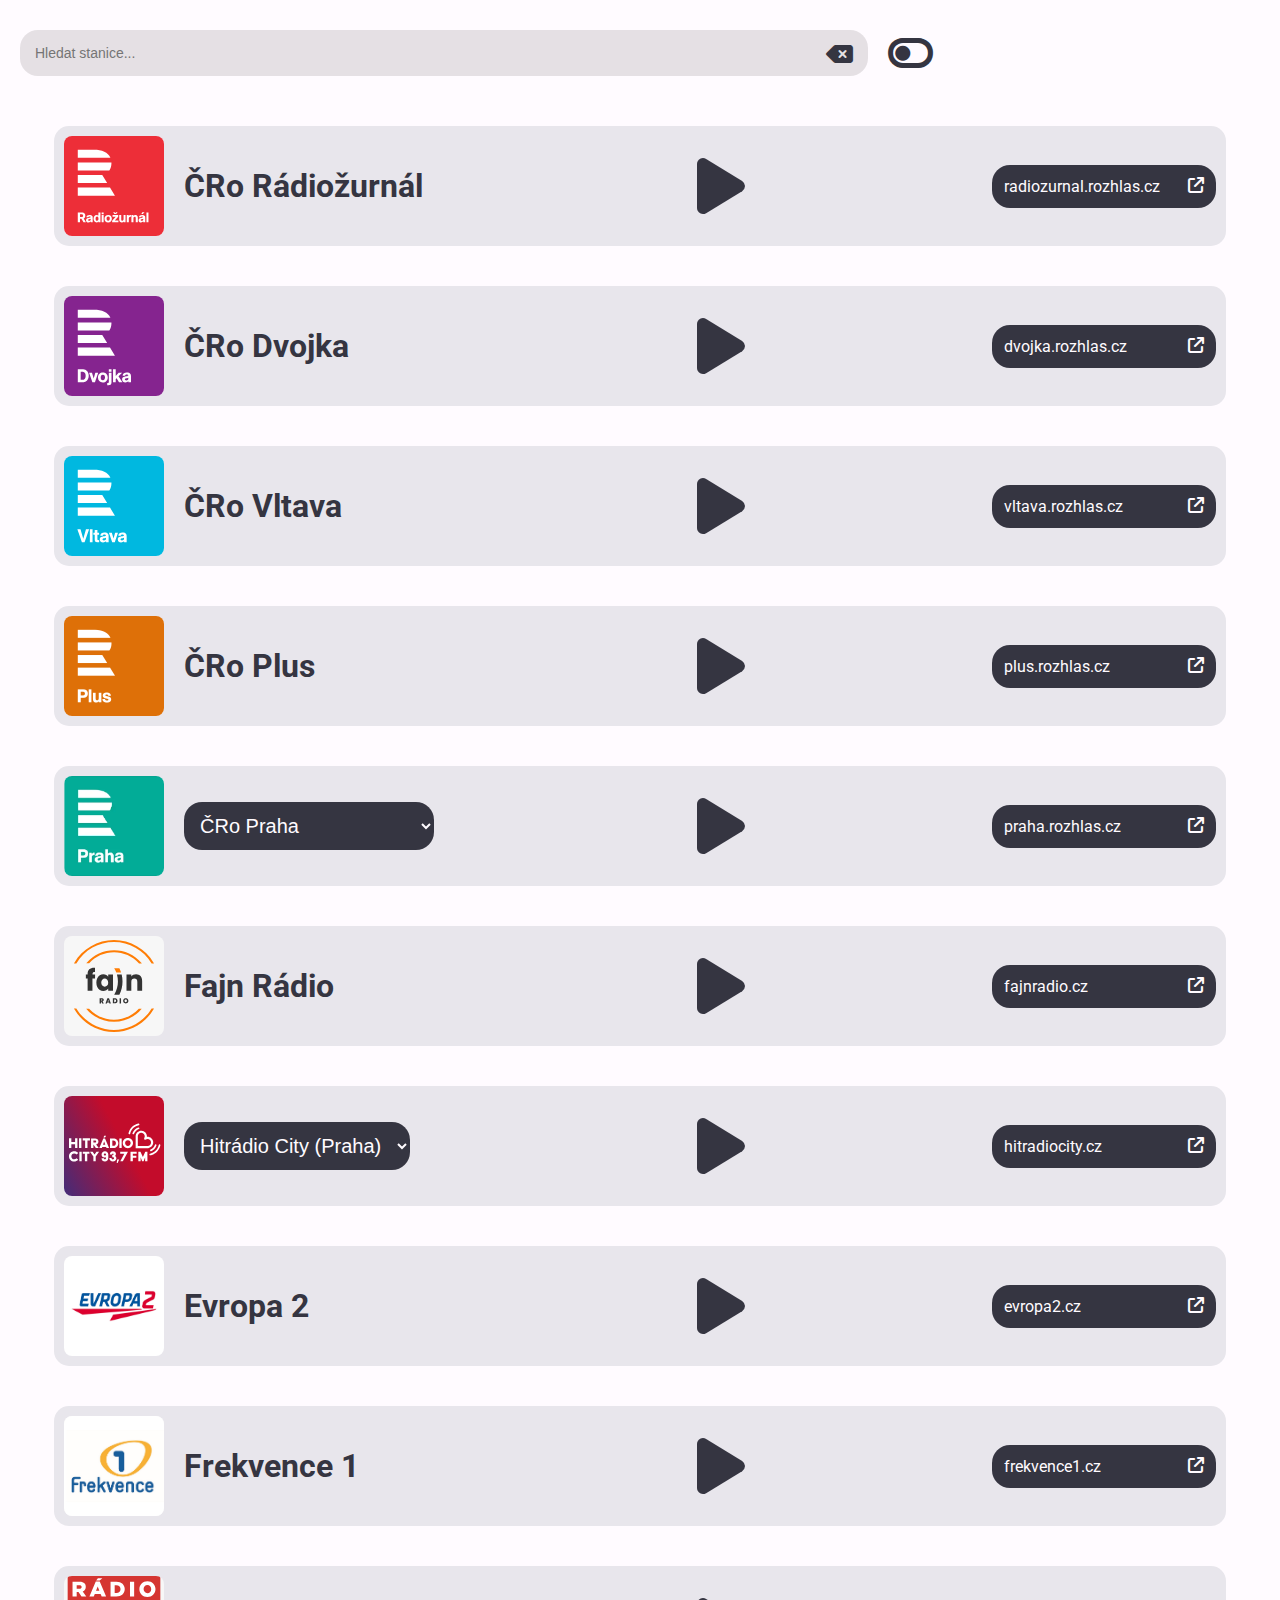
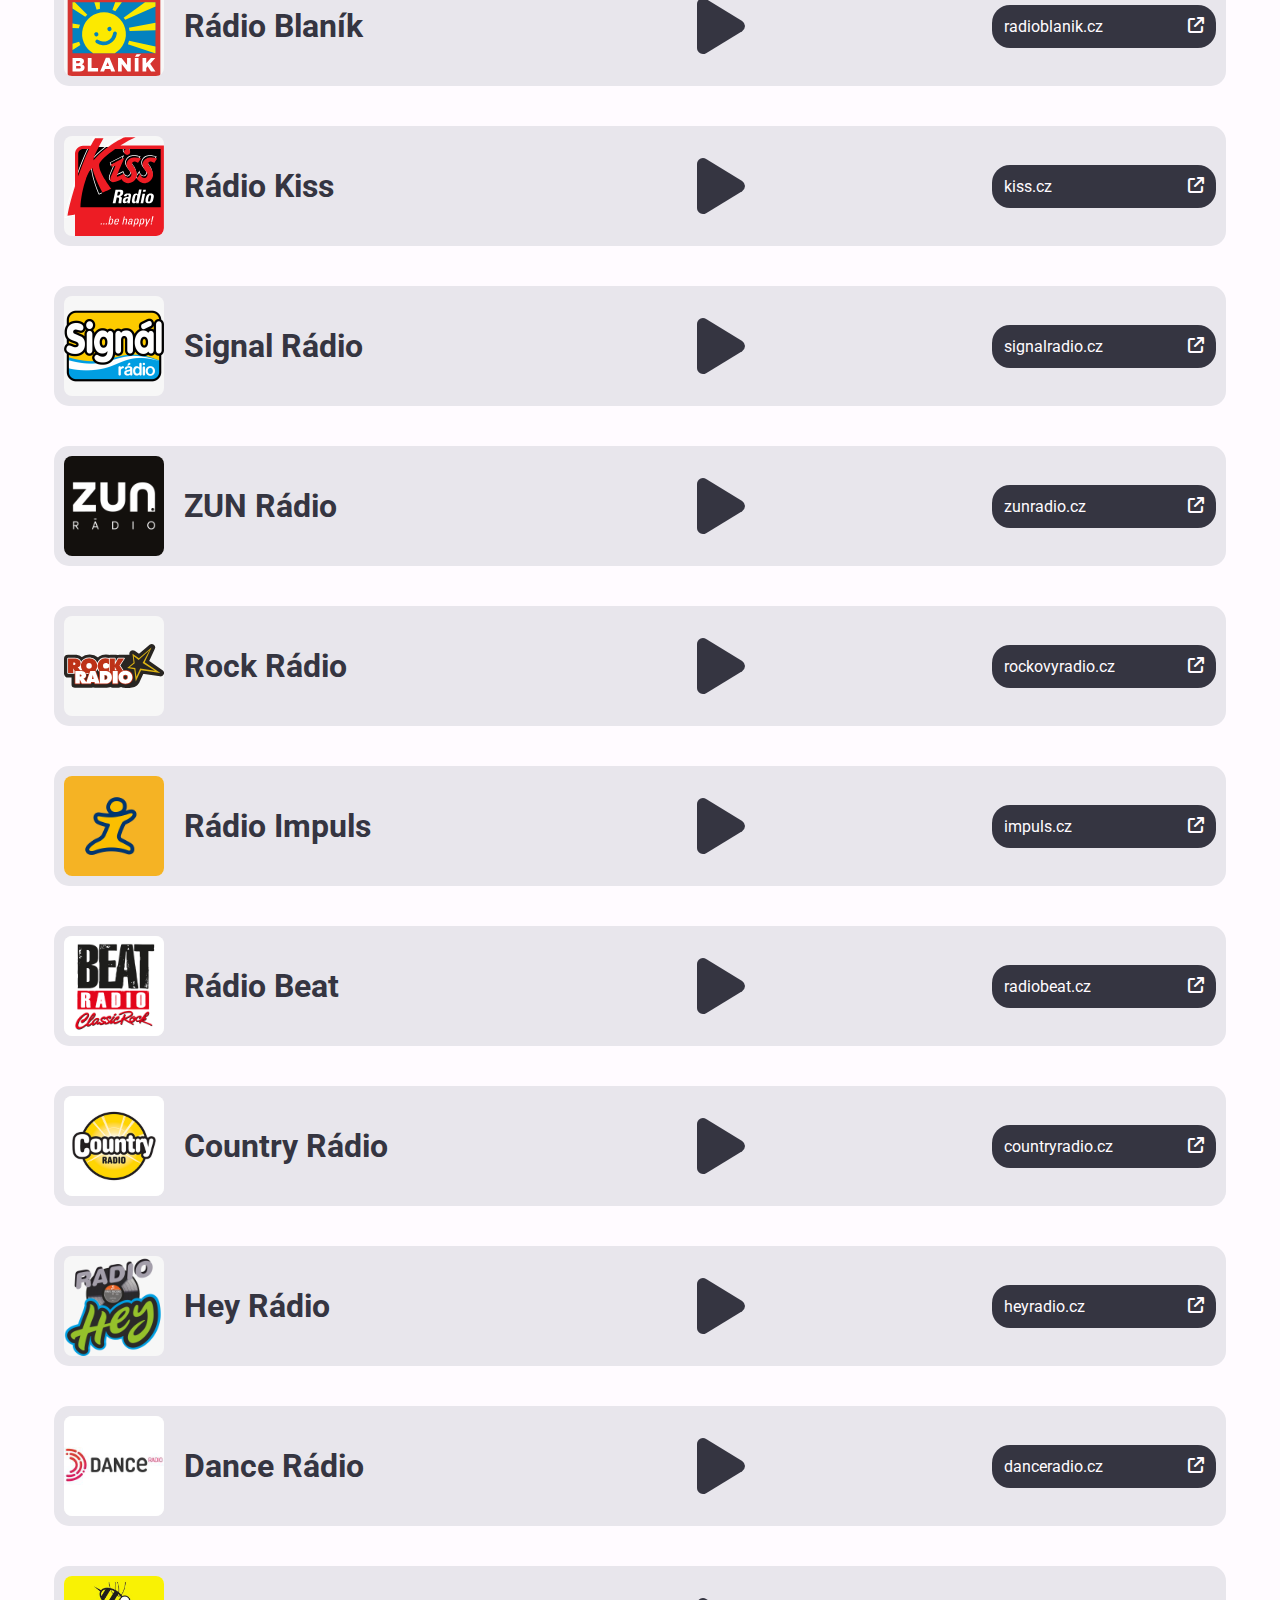
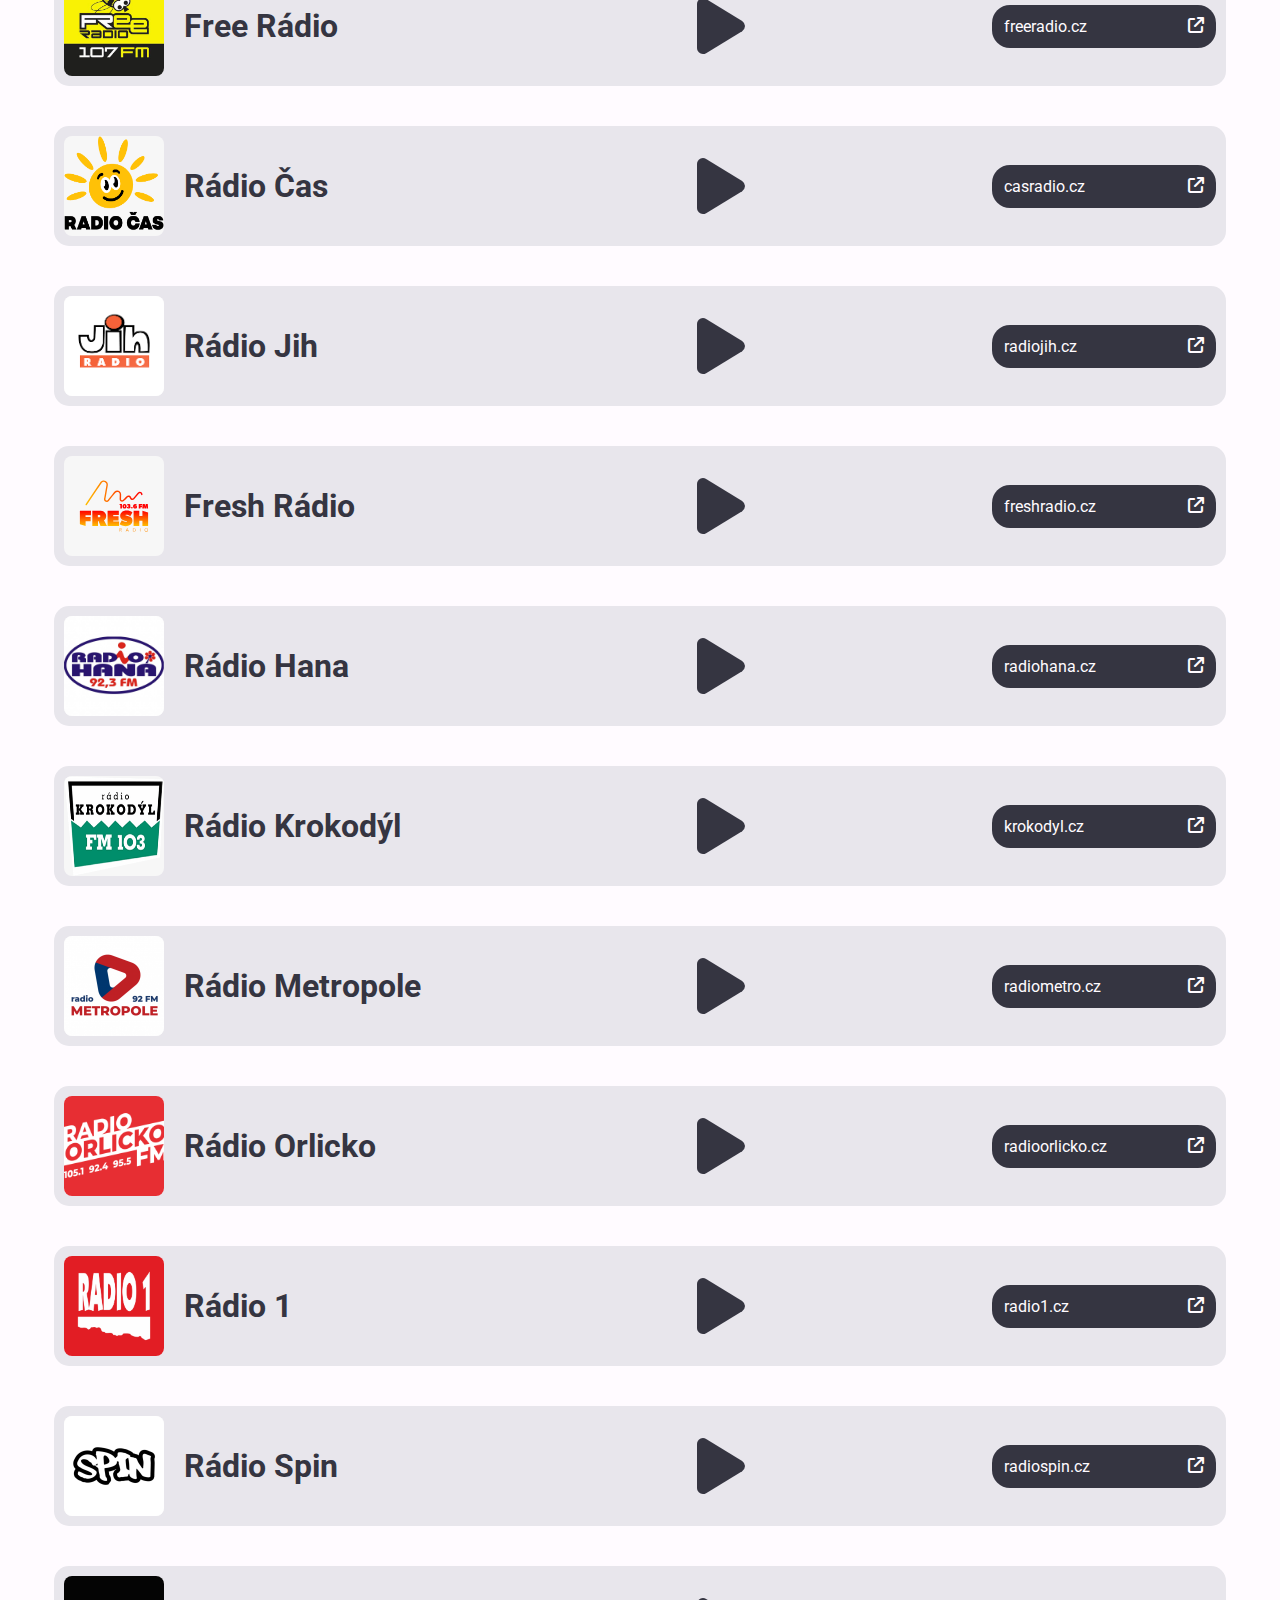
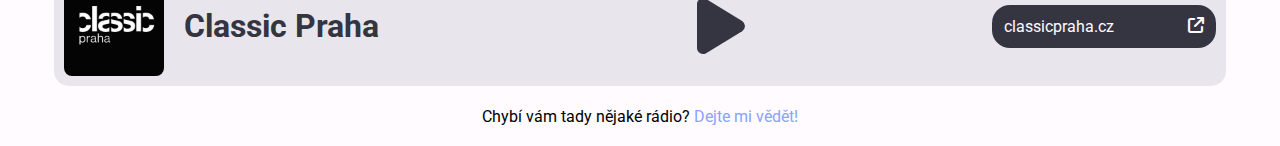
<file: index.html>
<!DOCTYPE html>
<html lang="cs">
    <head>
        <meta charset="UTF-8">
        <meta name="viewport" content="width=device-width, initial-scale=1.0">
        <meta name="keywords" content="radioproud, radia">
        <meta name="description" content="Rádioproud - česká rádia online. Poslouchejte své oblíbené stanice online.">
        <title>Rádioproud - česká rádia online.</title>
        <link rel="stylesheet" href="styles.css">
        <script src="script.js"></script>
        <script src="theme.js"></script>
        <link href="https://cdnjs.cloudflare.com/ajax/libs/font-awesome/6.4.2/css/all.min.css" rel="stylesheet">
        <link rel="icon" type="image/x-icon" href="imgs/favicon.ico">
        <meta name="google-site-verification" content="kp-Eqzgb1NnwA1OYciJTHheDg7MtMXnGhULU8Ywv3x0" />
    </head>
    <body>
        <audio id="rzurnal" src="https://rozhlas.stream/radiozurnal_mp3_128.mp3" preload="none"></audio><audio id="rdvojka" src="https://rozhlas.stream/dvojka_mp3_128.mp3" preload="none"></audio><audio id="rvltava" src="https://rozhlas.stream/vltava_mp3_256.mp3" preload="none"></audio><audio id="rplus" src="https://rozhlas.stream/plus_mp3_128.mp3" preload="none"></audio><audio id="rpraha" src="https://rozhlas.stream/regina_mp3_128.mp3" preload="none"></audio><audio id="rbrno" src="https://rozhlas.stream/brno_mp3_128.mp3" preload="none"></audio><audio id="rostrava" src="https://rozhlas.stream/ostrava.mp3" preload="none"></audio><audio id="rolomouc" src="https://rozhlas.stream/olomouc_mp3_128.mp3" preload="none"></audio><audio id="rcb" src="https://rozhlas.stream/ceske_budejovice_mp3_128.mp3" preload="none"></audio><audio id="rhk" src="https://rozhlas.stream/hradec_kralove_mp3_128.mp3" preload="none"></audio><audio id="rkv" src="https://rozhlas.stream/karlovy_vary_mp3_128.mp3" preload="none"></audio><audio id="rliberec" src="https://rozhlas.stream/liberec_mp3_128.mp3" preload="none"></audio><audio id="rpardubice" src="https://rozhlas.stream/pardubice_mp3_128.mp3" preload="none"></audio><audio id="rplzen" src="https://rozhlas.stream/plzen_mp3_128.mp3" preload="none"></audio><audio id="rregion" src="https://rozhlas.stream/region_mp3_128.mp3" preload="none"></audio><audio id="rsever" src="https://rozhlas.stream/sever_mp3_128.mp3" preload="none"></audio><audio id="rvysocina" src="https://rozhlas.stream/vysocina_mp3_128.mp3" preload="none"></audio><audio id="rzlin" src="https://rozhlas.stream/zlin_mp3_128.mp3" preload="none"></audio><audio id="fajn" src="https://playerservices.streamtheworld.com/api/livestream-redirect/FAJN_RADIO_128.mp3" preload="none"></audio><audio id="hitradio-city-praha" src="https://playerservices.streamtheworld.com/api/livestream-redirect/HITRADIO_CITY_PRAHA_128.mp3" preload="none"></audio><audio id="hitradio-city-brno" src="https://ice.radia.cz/citybrno128.mp3" preload="none"></audio><audio id="hitradio-orion" src="https://ice.radia.cz/orion128.mp3" preload="none"></audio><audio id="hitradio-contact" src="https://ice3.radia.cz/hitradiocontact128.mp3" preload="none"></audio><audio id="hitradio-cernahora" src="https://ice.radia.cz/cernahora128.mp3" preload="none"></audio><audio id="hitradio-faktor" src="https://playerservices.streamtheworld.com/api/livestream-redirect/HITRADIO_FAKTOR_128.mp3" preload="none"></audio><audio id="hitradio-fmplus" src="https://playerservices.streamtheworld.com/api/livestream-redirect/HITRADIO_FMPLUS_128.mp3" preload="none"></audio><audio id="hitradio-northmusic" src="https://ice.radia.cz/hitradionorthmusic128.mp3" preload="none"></audio><audio id="hitradio-vysocina" src="https://playerservices.streamtheworld.com/api/livestream-redirect/HITRADIO_VYSOCINA_128.mp3" preload="none"></audio><audio id="hitradio-zlin" src="https://ice.radia.cz/radiozlin128.mp3" preload="none"></audio><audio id="e2" src="https://ice.actve.net/fm-evropa2-128" preload="none"></audio><audio id="f1" src="https://ice.actve.net/fm-frekvence1-128" preload="none"></audio><audio id="blanik" src="https://playerservices.streamtheworld.com/api/livestream-redirect/RADIO_BLANIK_128.mp3" preload="none"></audio><audio id="kiss" src="https://icecast4.play.cz/kiss128.mp3" preload="none"></audio><audio id="signal" src="https://icecast1.play.cz/signal192.mp3" preload="none"></audio><audio id="zun" src="https://icecast9.play.cz/zun192.mp3" preload="none"></audio><audio id="rockradio" src="https://playerservices.streamtheworld.com/api/livestream-redirect/ROCK_RADIO_128.mp3" preload="none"></audio><audio id="impuls" src="https://icecast1.play.cz/impuls128.mp3" preload="none"></audio><audio id="beat" src="https://ice5.radia.cz/beat128.mp3" preload="none"></audio><audio id="country" src="https://icecast4.play.cz/country128.mp3" preload="none"></audio><audio id="heyradio" src="https://icecast3.play.cz/hey-radio128.mp3" preload="none"></audio><audio id="dance-praha" src="https://ice.actve.net/dance-radio320.mp3" preload="none"></audio><audio id="free-radio-brno" src="https://icecast8.play.cz/freeradio128.mp3" preload="none"></audio><audio id="jih" src="https://icecast6.play.cz/jih128.mp3" preload="none"></audio><audio id="fresh-radio-ostrava" src="https://icecast.beatzone.cz/radio/8000/320.mp3" preload="none"></audio><audio id="hana" src="https://icecast8.play.cz/hana128.mp3" preload="none"></audio><audio id="krokodyl" src="https://icecast4.play.cz/krokodyl128.mp3" preload="none"></audio><audio id="metropole" src="https://icecast9.play.cz/metropole128.mp3" preload="none"></audio><audio id="orlicko" src="https://server.radioorlicko.cz/stream192.mp3" preload="none"></audio><audio id="r1" src="https://n22a-eu.rcs.revma.com/stk8hrvb938uv" preload="none"></audio><audio id="spin" src="https://ice5.radia.cz/spin128.mp3" preload="none"></audio><audio id="classic-praha" src="https://icecast8.play.cz/classic128.mp3" preload="none"></audio><audio id="cas" src="https://icecast6.play.cz/casradio128.mp3" preload="none"></audio>
        <header>
            <div class="searchbar">
                <input type="text" class="searchbar-field" placeholder="Hledat stanice...">
                <i class="fa-solid fa-delete-left delete-icon" onclick="eraseSearch()"></i>
            </div>
            <i class="fa-solid fa-toggle-off taskbar-icons toggle-btn" onclick="toggleMode()"></i>
        </header>
        
        <main>
            <div id="noStationsFound">Nebyly nalezeny žádné stanice</div>
            <audio class="audioPlayer"></audio>
            
            <div class="box">
                <div class="box1"><img src="imgs/rzurnal.svg" class="radio-logo"></div>
                <div class="box2"><h1>ČRo Rádiožurnál</h1></div>
                <div class="box3"><i class="fa-solid fa-play fa-custom-size playbtn" onclick="playRadio('rzurnal')" data-radio-id="rzurnal"></i></div>
                <div class="box4"><a href="https://radiozurnal.rozhlas.cz/" target="_blank"><div class="btn btn-link">radiozurnal.rozhlas.cz<i class="fa-solid fa-arrow-up-right-from-square icon-right"></i></div></a></div>
            </div>
            
            <div class="box">
                <div class="box1"><img src="imgs/rdvojka.svg" class="radio-logo"></div>
                <div class="box2"><h1>ČRo Dvojka</h1></div>
                <div class="box3"><i class="fa-solid fa-play fa-custom-size playbtn" onclick="playRadio('rdvojka')" data-radio-id="rdvojka"></i></div>
                <div class="box4"><a href="https://dvojka.rozhlas.cz/" target="_blank"><div class="btn btn-link">dvojka.rozhlas.cz<i class="fa-solid fa-arrow-up-right-from-square icon-right"></i></div></a></div>
            </div>
            
            <div class="box">
                <div class="box1"><img src="imgs/rvltava.svg" class="radio-logo"></div>
                <div class="box2"><h1>ČRo Vltava</h1></div>
                <div class="box3"><i class="fa-solid fa-play fa-custom-size playbtn" onclick="playRadio('rvltava')" data-radio-id="rvltava"></i></div>
                <div class="box4"><a href="https://vltava.rozhlas.cz/" target="_blank"><div class="btn btn-link">vltava.rozhlas.cz<i class="fa-solid fa-arrow-up-right-from-square icon-right"></i></div></a></div>
            </div>
            
            <div class="box">
                <div class="box1"><img src="imgs/rplus.png" class="radio-logo"></div>
                <div class="box2"><h1>ČRo Plus</h1></div>
                <div class="box3"><i class="fa-solid fa-play fa-custom-size playbtn" onclick="playRadio('rplus')" data-radio-id="rplus"></i></div>
                <div class="box4"><a href="https://plus.rozhlas.cz/" target="_blank"><div class="btn btn-link">plus.rozhlas.cz<i class="fa-solid fa-arrow-up-right-from-square icon-right"></i></div></a></div>
            </div>
            
            <div class="box">
                <div class="box1 box1-cro"><img src="" class="radio-logo"></div>
                <div class="box2 box2-cro">
                    <select id="cro-city" class="dropdown" onchange="updateOptionsCRo()">
                        <option value="rpraha">ČRo Praha</option>
                        <option value="rbrno">ČRo Brno</option>
                        <option value="rostrava">ČRo Ostrava</option>
                        <option value="rolomouc">ČRo Olomouc</option>
                        <option value="rcb">ČRo České Budějovice</option>
                        <option value="rhk">ČRo Hradec Králové</option>
                        <option value="rkv">ČRo Karlovy Vary</option>
                        <option value="rliberec">ČRo Liberec</option>
                        <option value="rpardubice">ČRo Pardubice</option>
                        <option value="rplzen">ČRo Plzeň</option>
                        <option value="rregion">ČRo Region</option>
                        <option value="rsever">ČRo Sever</option>
                        <option value="rvysocina">ČRo Vysočina</option>
                        <option value="rzlin">ČRo Zlín</option>
                    </select> 
                </div>
                <div class="box3 box3-cro"><i class="fa-solid fa-play fa-custom-size playbtn" onclick="playRadio('')" data-radio-id=""></i></div>
                <div class="box4 box4-cro"><a href="" target="_blank" class="cro-href"><div class="btn btn-link"><i class="fa-solid fa-arrow-up-right-from-square icon-right"></i></div></a></div>
            </div>
            
            <div class="box">
                <div class="box1 box1-fajn"><img src="imgs/fajn.svg" class="radio-logo"></div>
                <div class="box2 box2-fajn"><h1>Fajn Rádio</h1></div>
                <div class="box3 box3-fajn"><i class="fa-solid fa-play fa-custom-size playbtn" onclick="playRadio('fajn')" data-radio-id="fajn"></i></div>
                <div class="box4 box4-fajn"><a href="https://fajnradio.cz/" target="_blank"><div class="btn btn-link">fajnradio.cz<i class="fa-solid fa-arrow-up-right-from-square icon-right"></i></div></a></div>
            </div>
        
            <div class="box">
                <div class="box1 box1-hitradio"><img src="" class="radio-logo"></div>
                <div class="box2 box2-hitradio">
                    <select id="hitradio-city" class="dropdown" onchange="updateOptionsHitradio()">
                        <option value="hitradio-city-praha">Hitrádio City (Praha)</option>
                        <option value="hitradio-city-brno">Hitrádio City (Brno)</option>
                        <option value="hitradio-orion">Hitrádio Orion</option>
                        <option value="hitradio-contact">Hitrádio Contact</option>
                        <option value="hitradio-cernahora">Hitrádio Černá Hora</option>
                        <option value="hitradio-faktor">Hitrádio Faktor</option>
                        <option value="hitradio-fmplus">Hitrádio FM Plus</option>
                        <option value="hitradio-northmusic">Hitrádio North Music</option>
                        <option value="hitradio-vysocina">Hitrádio Vysočina</option>
                        <option value="hitradio-zlin">Hitrádio Zlín</option>
                    </select>
                </div>
                <div class="box3 box3-hitradio"><i class="fa-solid fa-play fa-custom-size playbtn" onclick="playRadio('')" data-radio-id=""></i></div>
                <div class="box4 box4-hitradio"><a href="" target="_blank" class="hitradio-href"><div class="btn btn-link"><i class="fa-solid fa-arrow-up-right-from-square icon-right"></i></div></a></div>
            </div>
            
            <div class="box">
                <div class="box1"><img src="imgs/e2.jpg" class="radio-logo"></div>
                <div class="box2"><h1>Evropa 2</h1></div>
                <div class="box3"><i class="fa-solid fa-play fa-custom-size playbtn" onclick="playRadio('e2')" data-radio-id="e2"></i></div>
                <div class="box4"><a href="https://evropa2.cz/" target="_blank"><div class="btn btn-link">evropa2.cz<i class="fa-solid fa-arrow-up-right-from-square icon-right"></i></div></a></div>
            </div>
            
            <div class="box">
                <div class="box1 box1-f1"><img src="imgs/f1.jpg" class="radio-logo"></div>
                <div class="box2 box2-f1"><h1>Frekvence 1</h1></div>
                <div class="box3 box3-f1"><i class="fa-solid fa-play fa-custom-size playbtn" onclick="playRadio('f1')" data-radio-id="f1"></i></div>
                <div class="box4 box4-f1"><a href="https://frekvence1.cz/" target="_blank"><div class="btn btn-link">frekvence1.cz<i class="fa-solid fa-arrow-up-right-from-square icon-right"></i></div></a></div>
            </div>
            
            <div class="box">
                <div class="box1"><img src="imgs/blanik.svg" class="radio-logo"></div>
                <div class="box2"><h1>Rádio Blaník</h1></div>
                <div class="box3"><i class="fa-solid fa-play fa-custom-size playbtn" onclick="playRadio('blanik')" data-radio-id="blanik"></i></div>
                <div class="box4"><a href="https://radioblanik.cz/" target="_blank"><div class="btn btn-link">radioblanik.cz<i class="fa-solid fa-arrow-up-right-from-square icon-right"></i></div></a></div>
            </div>
            
            <div class="box">
                <div class="box1"><img src="imgs/kiss.svg" class="radio-logo"></div>
                <div class="box2"><h1>Rádio Kiss</h1></div>
                <div class="box3"><i class="fa-solid fa-play fa-custom-size playbtn" onclick="playRadio('kiss')" data-radio-id="kiss"></i></div>
                <div class="box4"><a href="https://kiss.cz/" target="_blank"><div class="btn btn-link">kiss.cz<i class="fa-solid fa-arrow-up-right-from-square icon-right"></i></div></a></div>
            </div>

            <div class="box">
                <div class="box1"><img src="imgs/signal.png" class="radio-logo"></div>
                <div class="box2"><h1>Signal Rádio</h1></div>
                <div class="box3"><i class="fa-solid fa-play fa-custom-size playbtn" onclick="playRadio('signal')" data-radio-id="signal"></i></div>
                <div class="box4"><a href="https://signalradio.cz/" target="_blank"><div class="btn btn-link">signalradio.cz<i class="fa-solid fa-arrow-up-right-from-square icon-right"></i></div></a></div>
            </div>

            <div class="box">
                <div class="box1"><img src="imgs/zun.png" class="radio-logo"></div>
                <div class="box2"><h1>ZUN Rádio</h1></div>
                <div class="box3"><i class="fa-solid fa-play fa-custom-size playbtn" onclick="playRadio('zun')" data-radio-id="zun"></i></div>
                <div class="box4"><a href="https://zunradio.cz/" target="_blank"><div class="btn btn-link">zunradio.cz<i class="fa-solid fa-arrow-up-right-from-square icon-right"></i></div></a></div>
            </div>
            
            <div class="box">
                <div class="box1"><img src="imgs/rockradio.svg" class="radio-logo"></div>
                <div class="box2"><h1>Rock Rádio</h1></div>
                <div class="box3"><i class="fa-solid fa-play fa-custom-size playbtn" onclick="playRadio('rockradio')" data-radio-id="rockradio"></i></div>
                <div class="box4"><a href="https://rockovyradio.cz/" target="_blank"><div class="btn btn-link">rockovyradio.cz<i class="fa-solid fa-arrow-up-right-from-square icon-right"></i></div></a></div>
            </div>
            
            <div class="box">
                <div class="box1"><img src="imgs/impuls.png" class="radio-logo"></div>
                <div class="box2"><h1>Rádio Impuls</h1></div>
                <div class="box3"><i class="fa-solid fa-play fa-custom-size playbtn" onclick="playRadio('impuls')" data-radio-id="impuls"></i></div>
                <div class="box4"><a href="https://impuls.cz/" target="_blank"><div class="btn btn-link">impuls.cz<i class="fa-solid fa-arrow-up-right-from-square icon-right"></i></div></a></div>
            </div>
            
            <div class="box">
                <div class="box1"><img src="imgs/beat.png" class="radio-logo"></div>
                <div class="box2"><h1>Rádio Beat</h1></div>
                <div class="box3"><i class="fa-solid fa-play fa-custom-size playbtn" onclick="playRadio('beat')" data-radio-id="beat"></i></div>
                <div class="box4"><a href="https://radiobeat.cz/" target="_blank"><div class="btn btn-link">radiobeat.cz<i class="fa-solid fa-arrow-up-right-from-square icon-right"></i></div></a></div>
            </div>

            <div class="box">
                <div class="box1"><img src="imgs/country.png" class="radio-logo"></div>
                <div class="box2"><h1>Country Rádio</h1></div>
                <div class="box3"><i class="fa-solid fa-play fa-custom-size playbtn" onclick="playRadio('country')" data-radio-id="country"></i></div>
                <div class="box4"><a href="https://countryradio.cz/" target="_blank"><div class="btn btn-link">countryradio.cz<i class="fa-solid fa-arrow-up-right-from-square icon-right"></i></div></a></div>
            </div>

            <div class="box">
                <div class="box1"><img src="imgs/heyradio.png" class="radio-logo"></div>
                <div class="box2"><h1>Hey Rádio</h1></div>
                <div class="box3"><i class="fa-solid fa-play fa-custom-size playbtn" onclick="playRadio('heyradio')" data-radio-id="heyradio"></i></div>
                <div class="box4"><a href="http://heyradio.cz/" target="_blank"><div class="btn btn-link">heyradio.cz<i class="fa-solid fa-arrow-up-right-from-square icon-right"></i></div></a></div>
            </div>

            <div class="box">
                <div class="box1"><img src="imgs/dancepraha.jpg" class="radio-logo"></div>
                <div class="box2"><h1>Dance Rádio</h1></div>
                <div class="box3"><i class="fa-solid fa-play fa-custom-size playbtn" onclick="playRadio('dance-praha')" data-radio-id="dance-praha"></i></div>
                <div class="box4"><a href="https://danceradio.cz/" target="_blank"><div class="btn btn-link">danceradio.cz<i class="fa-solid fa-arrow-up-right-from-square icon-right"></i></div></a></div>
            </div>

            <div class="box">
                <div class="box1"><img src="imgs/freebrno.jpg" class="radio-logo"></div>
                <div class="box2"><h1>Free Rádio</h1></div>
                <div class="box3"><i class="fa-solid fa-play fa-custom-size playbtn" onclick="playRadio('free-radio-brno')" data-radio-id="free-radio-brno"></i></div>
                <div class="box4"><a href="http://freeradio.cz/" target="_blank"><div class="btn btn-link">freeradio.cz<i class="fa-solid fa-arrow-up-right-from-square icon-right"></i></div></a></div>
            </div>

            <div class="box">
                <div class="box1"><img src="imgs/cas.png" class="radio-logo"></div>
                <div class="box2"><h1>Rádio Čas</h1></div>
                <div class="box3"><i class="fa-solid fa-play fa-custom-size playbtn" onclick="playRadio('cas')" data-radio-id="cas"></i></div>
                <div class="box4"><a href="https://casradio.cz/" target="_blank"><div class="btn btn-link">casradio.cz<i class="fa-solid fa-arrow-up-right-from-square icon-right"></i></div></a></div>
            </div>

            <div class="box">
                <div class="box1"><img src="imgs/jih.png" class="radio-logo"></div>
                <div class="box2"><h1>Rádio Jih</h1></div>
                <div class="box3"><i class="fa-solid fa-play fa-custom-size playbtn" onclick="playRadio('jih')" data-radio-id="jih"></i></div>
                <div class="box4"><a href="http://radiojih.cz/" target="_blank"><div class="btn btn-link">radiojih.cz<i class="fa-solid fa-arrow-up-right-from-square icon-right"></i></div></a></div>
            </div>

            <div class="box">
                <div class="box1"><img src="imgs/freshostrava.svg" class="radio-logo"></div>
                <div class="box2"><h1>Fresh Rádio</h1></div>
                <div class="box3"><i class="fa-solid fa-play fa-custom-size playbtn" onclick="playRadio('fresh-radio-ostrava')" data-radio-id="fresh-radio-ostrava"></i></div>
                <div class="box4"><a href="https://www.freshradio.cz/" target="_blank"><div class="btn btn-link">freshradio.cz<i class="fa-solid fa-arrow-up-right-from-square icon-right"></i></div></a></div>
            </div>

            <div class="box">
                <div class="box1"><img src="imgs/hana.jpg" class="radio-logo"></div>
                <div class="box2"><h1>Rádio Hana</h1></div>
                <div class="box3"><i class="fa-solid fa-play fa-custom-size playbtn" onclick="playRadio('hana')" data-radio-id="hana"></i></div>
                <div class="box4"><a href="https://www.radiohana.cz/" target="_blank"><div class="btn btn-link">radiohana.cz<i class="fa-solid fa-arrow-up-right-from-square icon-right"></i></div></a></div>
            </div>

            <div class="box">
                <div class="box1"><img src="imgs/krokodyl.png" class="radio-logo"></div>
                <div class="box2"><h1>Rádio Krokodýl</h1></div>
                <div class="box3"><i class="fa-solid fa-play fa-custom-size playbtn" onclick="playRadio('krokodyl')" data-radio-id="krokodyl"></i></div>
                <div class="box4"><a href="https://www.krokodyl.cz/" target="_blank"><div class="btn btn-link">krokodyl.cz<i class="fa-solid fa-arrow-up-right-from-square icon-right"></i></div></a></div>
            </div>

            <div class="box">
                <div class="box1"><img src="imgs/metropole.png" class="radio-logo"></div>
                <div class="box2"><h1>Rádio Metropole</h1></div>
                <div class="box3"><i class="fa-solid fa-play fa-custom-size playbtn" onclick="playRadio('metropole')" data-radio-id="metropole"></i></div>
                <div class="box4"><a href="https://www.radiometro.cz/" target="_blank"><div class="btn btn-link">radiometro.cz<i class="fa-solid fa-arrow-up-right-from-square icon-right"></i></div></a></div>
            </div>
            
            <div class="box">
                <div class="box1"><img src="imgs/orlicko.webp" class="radio-logo"></div>
                <div class="box2"><h1>Rádio Orlicko</h1></div>
                <div class="box3"><i class="fa-solid fa-play fa-custom-size playbtn" onclick="playRadio('orlicko')" data-radio-id="orlicko"></i></div>
                <div class="box4"><a href="https://radioorlicko.cz/" target="_blank"><div class="btn btn-link">radioorlicko.cz<i class="fa-solid fa-arrow-up-right-from-square icon-right"></i></div></a></div>
            </div>

            <div class="box">
                <div class="box1"><img src="imgs/r1.jpg" class="radio-logo"></div>
                <div class="box2"><h1>Rádio 1</h1></div>
                <div class="box3"><i class="fa-solid fa-play fa-custom-size playbtn" onclick="playRadio('r1')" data-radio-id="r1"></i></div>
                <div class="box4"><a href="https://radio1.cz/" target="_blank"><div class="btn btn-link">radio1.cz<i class="fa-solid fa-arrow-up-right-from-square icon-right"></i></div></a></div>
            </div>
            
            <div class="box">
                <div class="box1"><img src="imgs/spin.png" class="radio-logo"></div>
                <div class="box2"><h1>Rádio Spin</h1></div>
                <div class="box3"><i class="fa-solid fa-play fa-custom-size playbtn" onclick="playRadio('spin')" data-radio-id="spin"></i></div>
                <div class="box4"><a href="https://radiospin.cz/" target="_blank"><div class="btn btn-link">radiospin.cz<i class="fa-solid fa-arrow-up-right-from-square icon-right"></i></div></a></div>
            </div>

            <div class="box">
                <div class="box1"><img src="imgs/classicpraha.png" class="radio-logo"></div>
                <div class="box2"><h1>Classic Praha</h1></div>
                <div class="box3"><i class="fa-solid fa-play fa-custom-size playbtn" onclick="playRadio('classic-praha')" data-radio-id="classic-praha"></i></div>
                <div class="box4"><a href="https://www.classicpraha.cz/" target="_blank"><div class="btn btn-link">classicpraha.cz<i class="fa-solid fa-arrow-up-right-from-square icon-right"></i></div></a></div>
            </div>
        </main>
        <footer>
            <p>Chybí vám tady nějaké rádio? <a href="pridat-stanici.html" target="_blank">Dejte mi vědět!</a></p>
        </footer>
    </body>
</html>
</file>
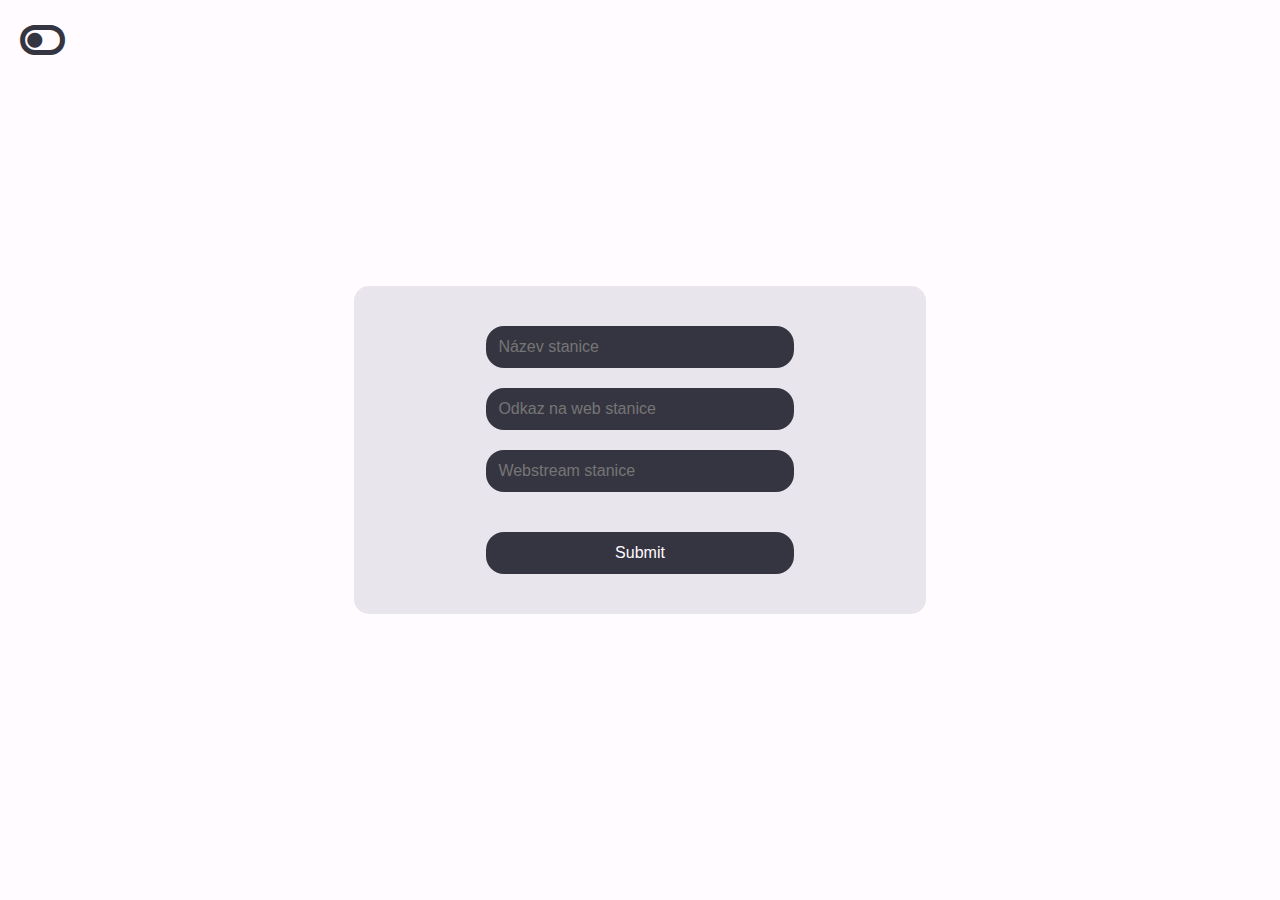
<file: pridat-stanici.html>
<!DOCTYPE html>
<html lang="cs">
    <head>
        <meta charset="UTF-8">
        <meta name="viewport" content="width=device-width, initial-scale=1.0">
        <meta name="keywords" content="česká, rádia, proud, radio">
        <title>Přídat další stanicí | Rádioproud - česká rádia online.</title>
        <link rel="stylesheet" href="styles.css">
        <script src="theme.js"></script>
        <link rel="icon" type="image/x-icon" href="imgs/favicon.ico">
        <link href="https://cdnjs.cloudflare.com/ajax/libs/font-awesome/6.4.2/css/all.min.css" rel="stylesheet">
    </head>
    <body>
        <header>
            <i class="fa-solid fa-toggle-off taskbar-icons toggle-btn" onclick="toggleMode()"></i>
        </header>
        
        <main style="height: calc(100vh - 120px); display: flex; justify-content: center;">
            <div class="suggestion-box">
                <form id="addStation" action="https://formsubmit.co/bartosz1@email.cz" method="POST">
                    <input type="text" name="newStationName" id="newStationName" placeholder="Název stanice" required>
                    <input type="text" name="newStationWebSite" id="newStationWebSite" placeholder="Odkaz na web stanice">
                    <input type="text" name="newStationWebStream" id="newStationWebStream" placeholder="Webstream stanice">
                    <input type="submit" class="btn btn-link" style="margin-top: 30px; margin-bottom: 10px; width: 100%;">
                </form>
            </div>
        </main>
        <footer>
        </footer>
    </body>
</html>
</file>
<file: styles.css>
@import url("https://fonts.googleapis.com/css2?family=Roboto:wght@400;500;700&display=swap");

/* Semantic styles */
html {
    font-family: "Roboto", sans-serif;
}

body {
    background-color: #fffbff;
    margin: 0;
}

a {
    text-decoration: none;
    color: #87a3ff;
}

header {
    color: #353541;
    display: flex;
    align-items: center;
    margin-top: 20px;
    margin-left: 20px;
    margin-right: 20px;
}

main {
    display: flex;
    flex-direction: column;
    align-items: center;
}

footer {
    height: 60px;
    display: flex;
    justify-content: center;
    align-items: center;
}

input {
    color: #fffbff;
    border-radius: 18px;
    background-color: #353541;
    padding: 12px;
    border: 0;
    font-size: 16px;
    margin: 10px 0 10px 0;
}

.taskbar-icons {
    color: #353541;
    font-size: 40px;
}

#noStationsFound {
    display: none;
    text-align: center;
    color: #fc4242;
    margin-top: 20%;
    font-size: 24px;
}

.btn {
    color: #fffbff;
    border-radius: 18px;
    background-color: #353541;
    padding: 12px;
    border: 0;
    font-size: 16px;
    width: 200px;
}

.radio-logo {
    height: 100px;
    width: 100px;
    border-radius: 8px;
    background-color: #f7f7f7;
}

/* Styles for search bar */
.searchbar-field {
    background-color: #e5e0e4;
    color: #1c1b20;
    width: 95%;
    padding: 15px;
    border-radius: 18px;
    border: 0;
    font-size: 14px;
    margin-right: 20px;
}

.searchbar {
    width: 70%;
    display: flex;
    justify-content: end;
}

.delete-icon {
    position: absolute;
    top: 42px;
    font-size: 24px;
    margin-right: 35px;
}

/* Styles for station boxes */
.box {
    color: #353541;
    border-radius: 15px;
    background-color: #e8e6ec;
    padding: 10px;
    display: flex;
    align-items: center;
    margin-top: 40px;
    width: 90%;
}

.box1,
.box2,
.box3,
.box4 {
    display: flex;
    align-items: center;
    height: 100%;
}

.dropdown {
    color: #fffbff;
    border-radius: 18px;
    background-color: #353541;
    padding: 12px;
    border: 0;
    font-size: 20px;
    width: auto;
}

#addStation {
    display: flex;
    flex-direction: column;
    width: 60%;
}

.suggestion-box {
    flex-direction: column; 
    padding: 30px;
    color: #353541;
    border-radius: 15px;
    background-color: #e8e6ec;
    display: flex;
    align-items: center;
    width: 40%;
}

/* Helper classes styles */
.btn-link {
    cursor: pointer;
}

.icon-right {
    float: right;
}

#alert-box {
    color: #ffffff;
    border-radius: 15px;
    background-color: #d41e1e80;
    padding: 10px;
    display: flex;
    align-items: center;
    justify-content: center;
    width: 40%;
    position: absolute;
    bottom: 50px;
}

#alert-box2 {
    color: #ffffff;
    border-radius: 15px;
    background-color: #69ff5b80;
    padding: 10px;
    display: flex;
    align-items: center;
    justify-content: center;
    width: 40%;
    position: absolute;
    bottom: 50px;
}

/* Dark mode styles */
.dark-mode {
    background-color: #1c1b20;
    color: #fffbff;
}

.dark-mode .searchbar-field {
    background-color: #2a2a2f;
    color: #ffffff;
    width: 95%;
    padding: 15px;
    border-radius: 18px;
    border: 0;
    font-size: 14px;
    margin-right: 20px;
}

.dark-mode .searchbar {
    width: 70%;
}

.dark-mode .delete-icon {
    color: #ffffff;
    position: absolute;
    top: 42px;
    font-size: 24px;
    margin-right: 35px;
}

.dark-mode .box {
    color: #fffbff;
    border-radius: 15px;
    background-color: #2a2a2f;
    padding: 10px;
    display: flex;
    align-items: center;
    margin-top: 40px;
    width: 90%;
}

.dark-mode .btn {
    background-color: #1c1b20;
    color: #fffbff;
}

.dark-mode .dropdown {
    background-color: #1c1b20;
    color: #fffbff;
}

.dark-mode .toggle-btn {
    color: #fffbff;
}

.dark-mode .suggestion-box {
    flex-direction: column; 
    padding: 30px;
    color: #353541;
    border-radius: 15px;
    background-color: #2a2a2f;
    display: flex;
    align-items: center;
    width: 40%;
}

/* Responsive styles */
/* Mobile */
@media (max-width: 767px) {
    h1 {
        font-size: 24px;
    }

    .box2 {
        margin-left: 15px;
        margin-right: 15px;
        width: 52%;
    }

    .dropdown {
        max-width: 180px;
        font-size: 13px;
    }

    .box2-cro p, .box2-hitradio p {
        display: none;
    }

    .fa-custom-size {
        font-size: 50px;
    }

    .box4 {
        display: none;
    }

    #addStation {
        width: 90%;
    }

    #alert-box {
        width: 80%;
    }

    #alert-box2 {
        width: 80%;
    }

    .suggestion-box {
        width: 70%;
    }

    .dark-mode .suggestion-box {
        width: 70%;
    }
}

/* Desktop */
@media (min-width: 767px) {
    .box2 {
        margin-left: 20px;
        margin-right: 20px;
        width: 100%;
    }

    .box2-cro p, .box2-hitradio p {
        display: none;
    }

    .box3 {
        width: 60%;
    }

    .fa-custom-size {
        font-size: 64px;
    }
}
</file>
